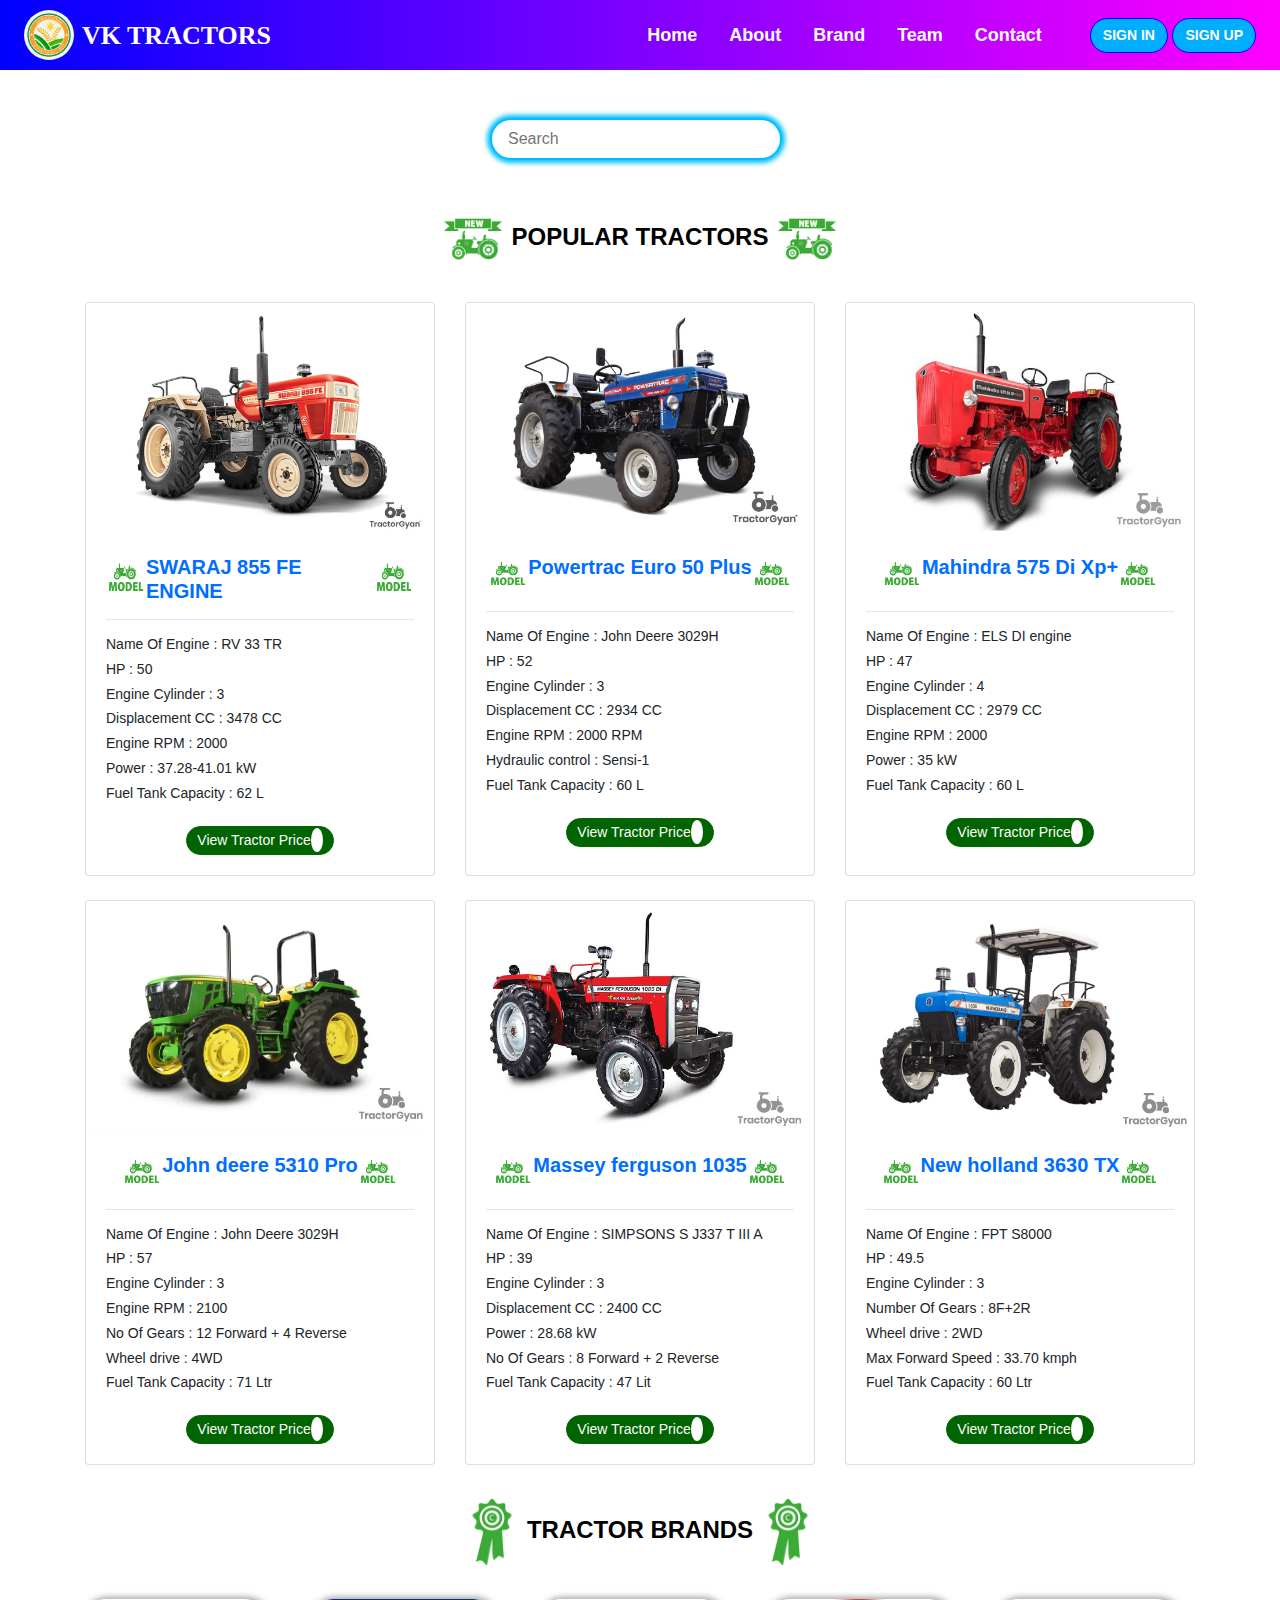
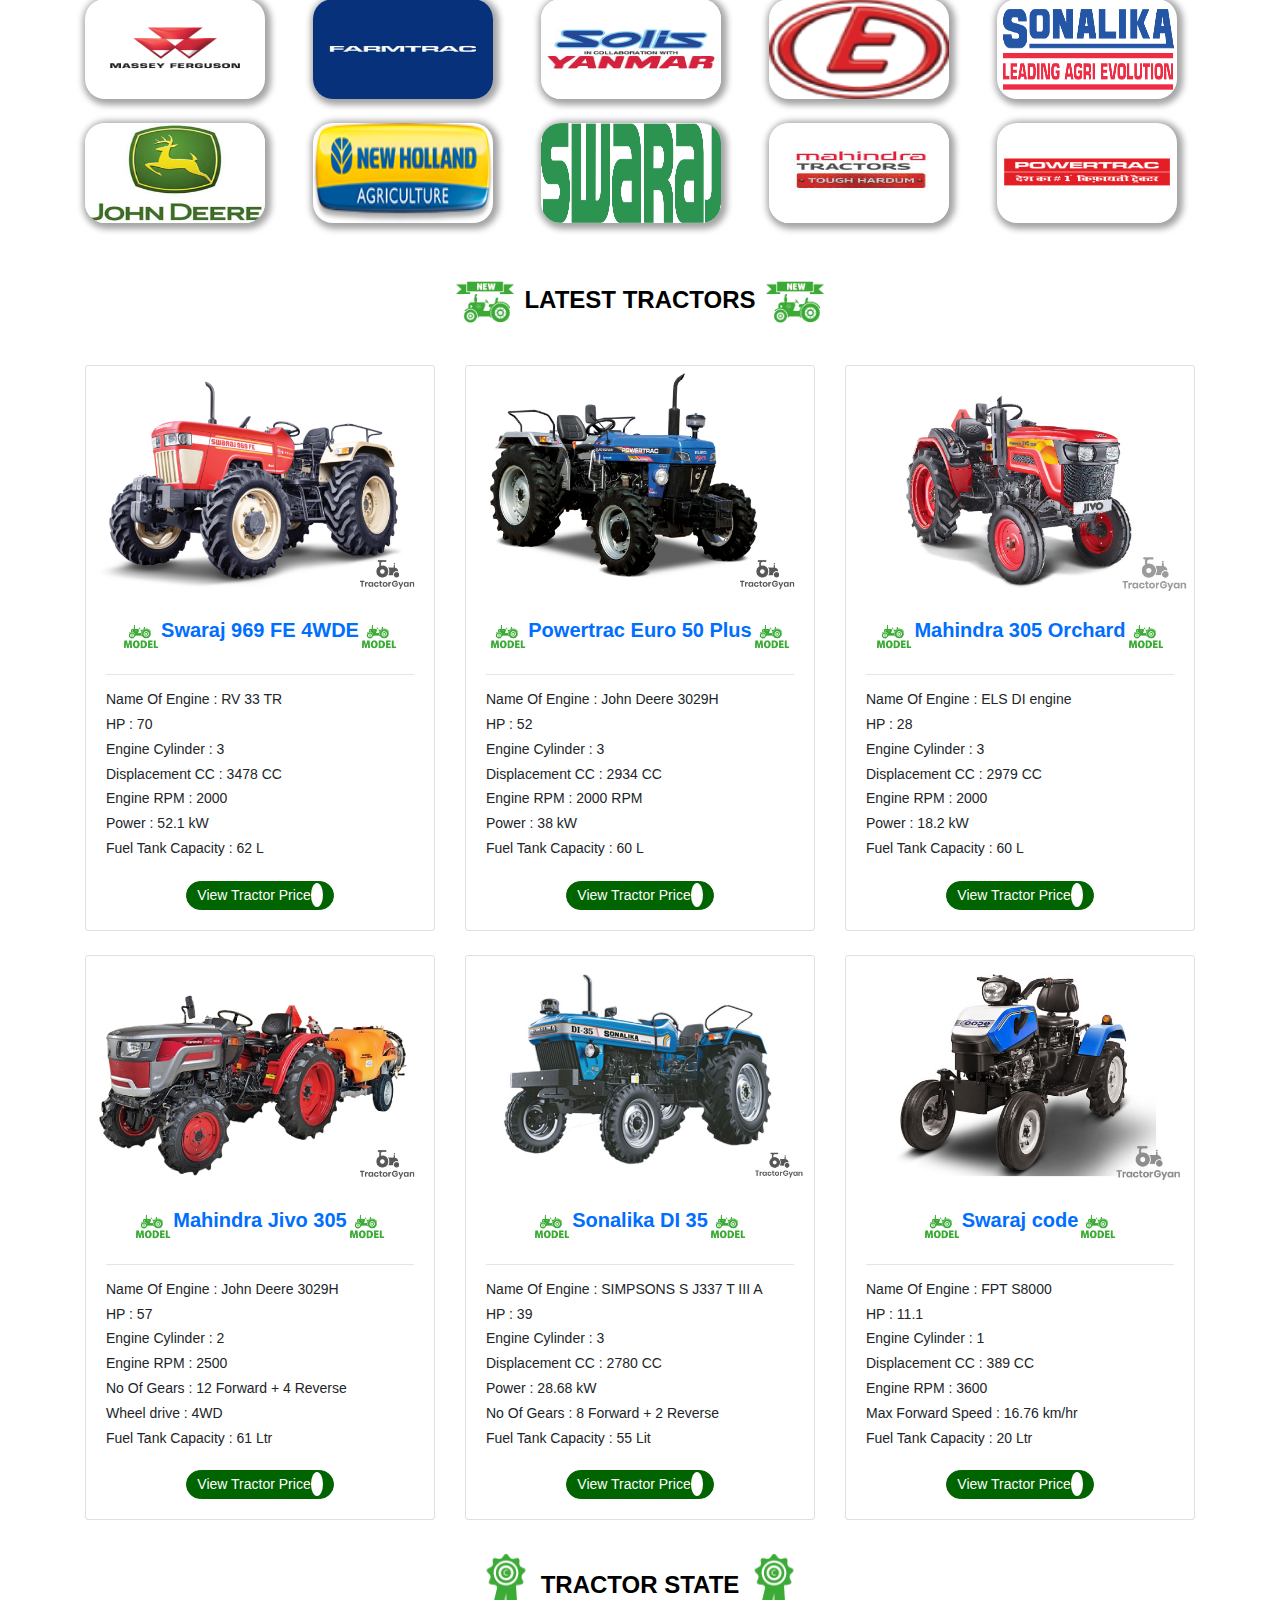
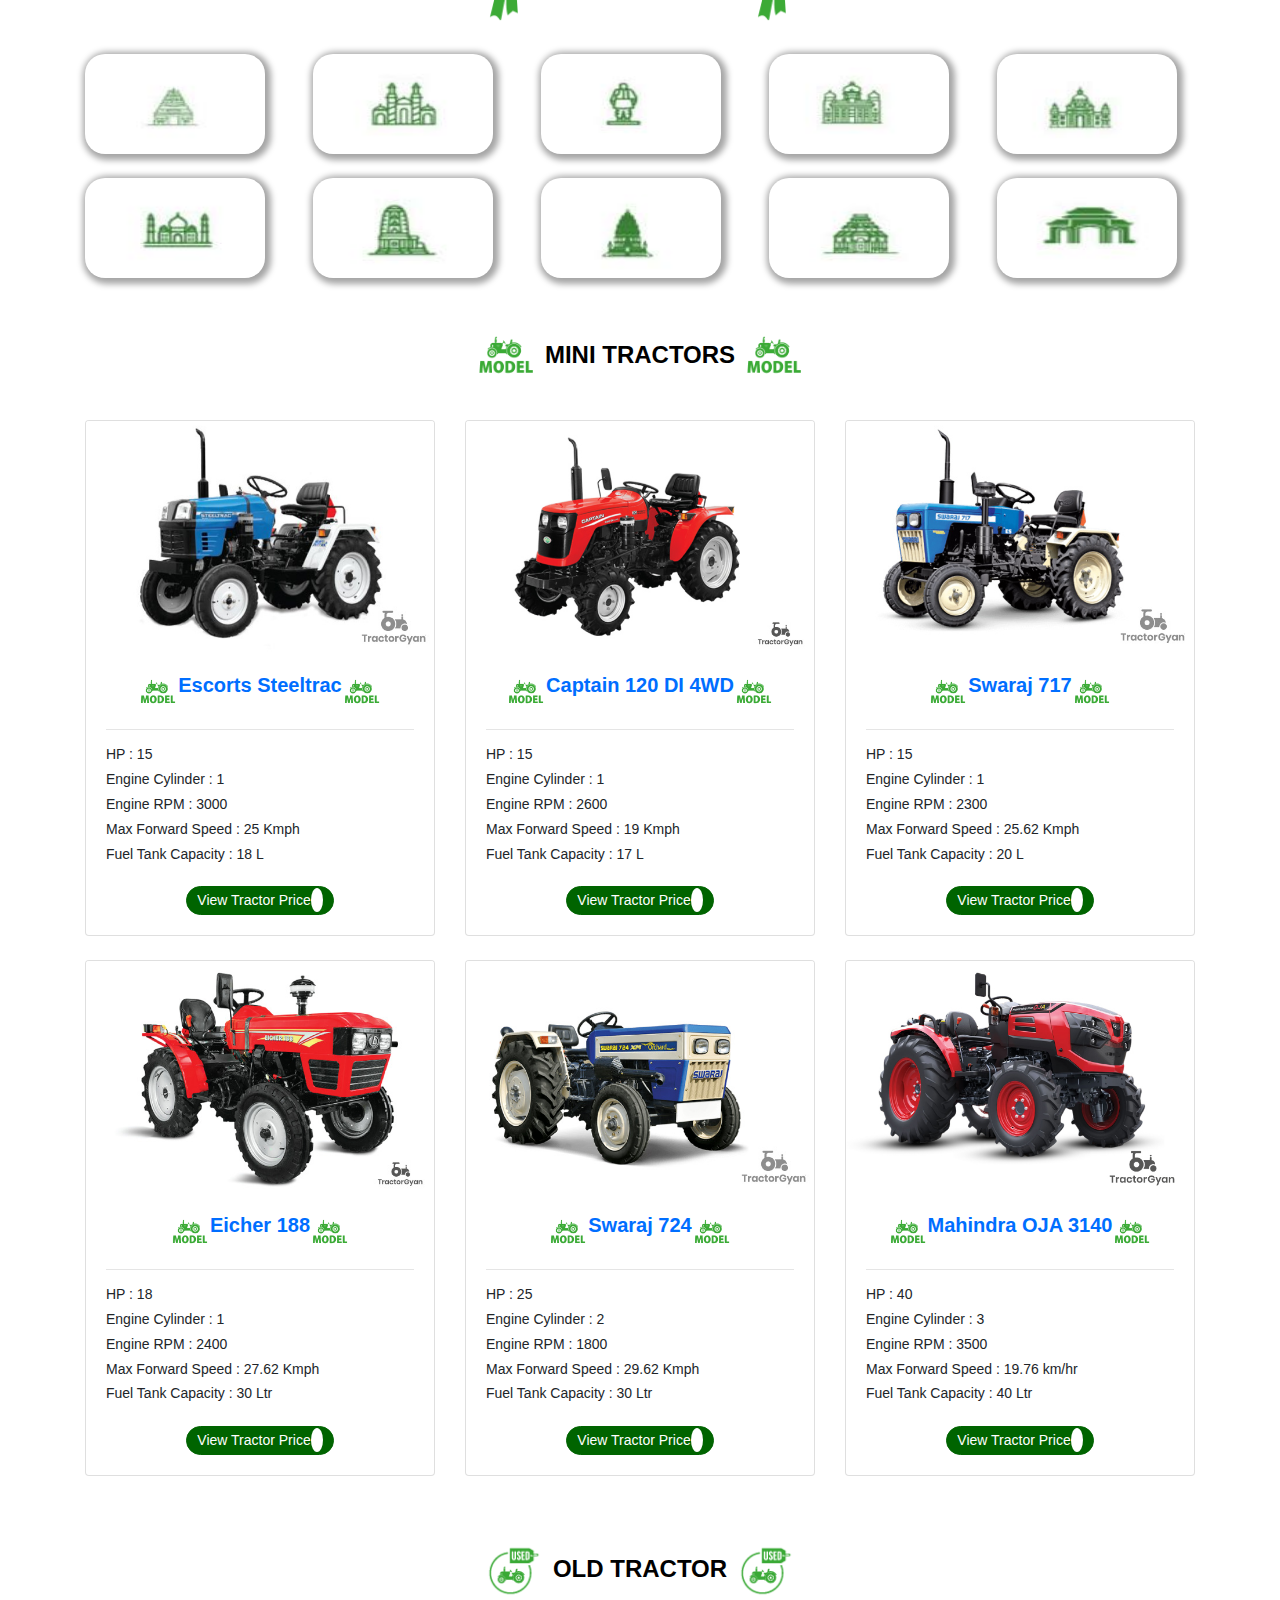
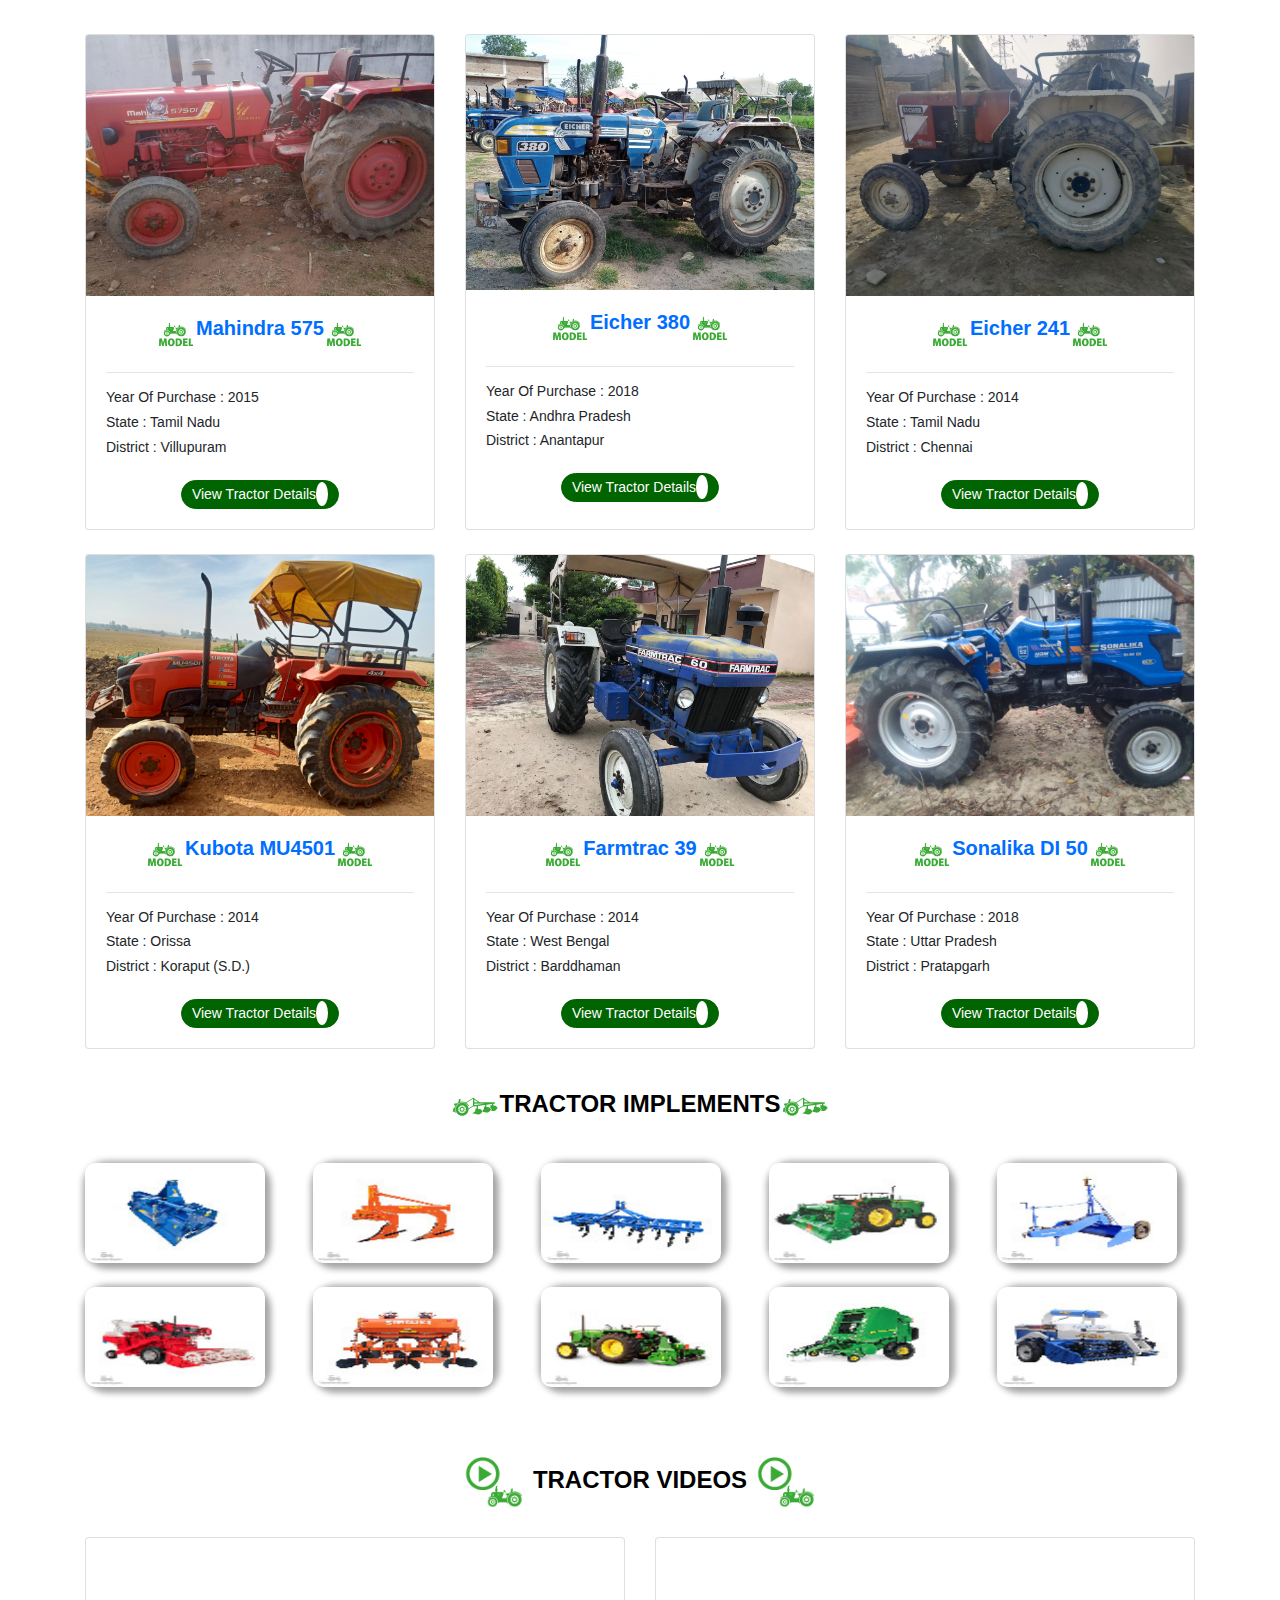
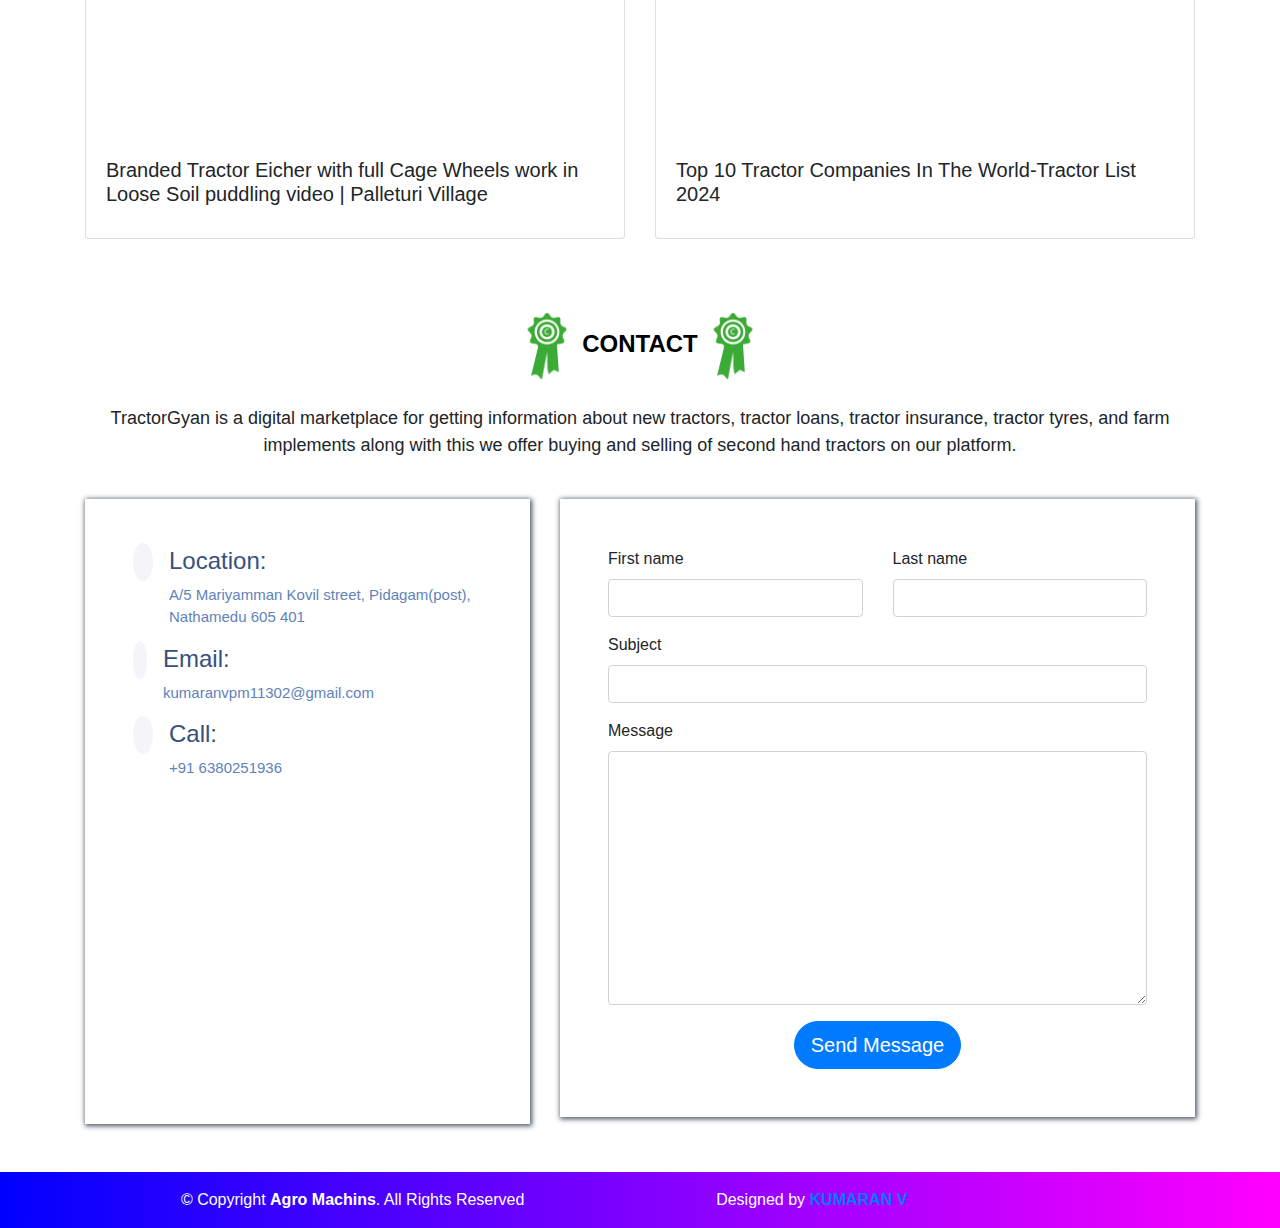
<file: index.html>
<!DOCTYPE html>
<html lang="en">
<head>
    <meta charset="UTF-8">
    <meta name="viewport" content="width=device-width, initial-scale=1.0">
    <link rel="stylesheet" href="./assets/css/bootstrap.min.css">
    <link rel="stylesheet" href="./assets/css/style.css">
    <link rel="stylesheet" href="https://cdnjs.cloudflare.com/ajax/libs/font-awesome/6.5.1/css/all.min.css" integrity="sha512-DTOQO9RWCH3ppGqcWaEA1BIZOC6xxalwEsw9c2QQeAIftl+Vegovlnee1c9QX4TctnWMn13TZye+giMm8e2LwA==" crossorigin="anonymous" referrerpolicy="no-referrer"/>
    <link rel="icon" href="./assets/images/tractors/icon/icon-1.png">
    <title>Tractors</title>
</head>
<body id="tractor-body">
  <head>
    <nav class="navbar navbar-expand-lg navbar-light bg-light pr-4">
      <div class="pl-4">
      <img src="./assets/images/tractors/nav-icon/icon-1.jpg" alt="">
      </div>
      <a class="navbar-brand pl-2" href="#">VK TRACTORS</a>
      <button class="navbar-toggler " type="button" data-toggle="collapse" data-target="#navbarSupportedContent" aria-controls="navbarSupportedContent" aria-expanded="false" aria-label="Toggle navigation">
        <div class="">
        <i class="fa-solid fa-bars"></i>
       </div>
      </button>
    
      <div class="collapse navbar-collapse" id="navbarSupportedContent">
        <ul class="navbar-nav ml-auto pl-3 pr-3">
          <li class="nav-item active pr-3">
            <a class="nav-link" href="#">Home <span class="sr-only">(current)</span></a>
          </li>
          <li class="nav-item pr-3">
            <a class="nav-link" href="#about">About</a>
          </li>
          <li class="nav-item pr-3">
            <a class="nav-link" href="#">Brand</a>
          </li>
          <li class="nav-item pr-3">
            <a class="nav-link" href="#team">Team</a>
          </li>
          <li class="nav-item pr-3">
            <a class="nav-link" href="#contact">Contact</a>
          </li>
        </ul>
        <div class="nav-btns pl-2">
          <a class="btn btn-primary" href="signin.html" role="button">SIGN IN</a>
          <a class="btn btn-primary" href="signup.html" role="button">SIGN UP</a>
      </div>
      </div>
    </nav>
  </head>
  <main>
   <!-- start search bar -->
    
   <section id="search-bar">
    <div class="search pt-5 m-auto">
      <input type="text" placeholder="Search" class="p-3">
      <i class="fa-solid fa-magnifying-glass pl-2 pt-2"></i>
    </div>
  </section>
  <!--popolar tractors-->

  <section id="popular-tractors">
    <div class="container pb-3">
      <div class="title-image text-center pt-5">
      <h1 class="title"><img src="./assets/images/tractors/icon/icon-1.png" alt="" class="pr-2">POPULAR TRACTORS<img src="./assets/images/tractors/icon/icon-1.png" alt="" class="pl-2"></h1>
      </div>
      <div class="row row-cols-1 row-cols-md-3">
        <div class="col mb-6 sm-12 lg-4 xl-4 pt-4">
          <div class="card h-100">
            <img src="./assets/images/tractors/popular-tractors/img-1.jpg" class="card-img-top" alt="...">
            <div class="card-body">
              <h5 class="card-title d-flex justify-content-center"><img src="./assets/images/tractors/icon/icon-2.png" alt="">SWARAJ 855 FE ENGINE<img src="./assets/images/tractors/icon/icon-2.png" alt=""></h5>
              <hr>
              <h6>Name Of Engine : RV 33 TR</h6>
              <h6>HP : 50</h6>
              <h6>Engine Cylinder : 3</h6>
              <h6>Displacement CC : 3478 CC</h6>
              <h6>Engine RPM : 2000</h6>
              <h6>Power : 37.28-41.01 kW</h6>
              <h6>Fuel Tank Capacity : 62 L</h6>
              <div class="d-flex justify-content-center pt-3 price-btn">
                <a href="#">View Tractor Price <i class="fa-solid fa-angle-right"></i></a>
              </div>
            </div>
          </div>
        </div>
        <div class="col mb-6 sm-12 lg-4 xl-4 pt-4">
          <div class="card h-100">
            <img src="./assets/images/tractors/popular-tractors/img-2.jpg"  class="card-img-top" alt="...">
            <div class="card-body">
              <h5 class="card-title d-flex justify-content-center"><img src="./assets/images/tractors/icon/icon-2.png" alt="">Powertrac
                Euro 50 Plus<img src="./assets/images/tractors/icon/icon-2.png" alt=""></h5>
                <hr>
                <h6>Name Of Engine :  John Deere 3029H</h6>
                <h6>HP : 52</h6>
                <h6>Engine Cylinder : 3</h6>
                <h6>Displacement CC : 2934 CC</h6>
                <h6>Engine RPM : 2000 RPM</h6>
                <h6>Hydraulic control : Sensi-1</h6>
                <h6>Fuel Tank Capacity : 60 L</h6>
                <div class="d-flex justify-content-center pt-3 price-btn">
                  <a href="#">View Tractor Price <i class="fa-solid fa-angle-right"></i></a>
                </div>
            </div>
          </div>
        </div>
        <div class="col mb-6 sm-12 lg-4 xl-4 pt-4">
          <div class="card h-100">
            <img src="./assets/images/tractors/popular-tractors/img-3.jpg"  class="card-img-top" alt="...">
            <div class="card-body">
              <h5 class="card-title d-flex justify-content-center"><img src="./assets/images/tractors/icon/icon-2.png" alt="">Mahindra 575 Di Xp+<img src="./assets/images/tractors/icon/icon-2.png" alt=""></h5>
              <hr>
              <h6>Name Of Engine : ELS DI engine</h6>
              <h6>HP : 47</h6>
              <h6>Engine Cylinder : 4</h6>
              <h6>Displacement CC : 2979 CC</h6>
              <h6>Engine RPM : 2000</h6>
              <h6>Power : 35 kW</h6>
              <h6>Fuel Tank Capacity : 60 L</h6>
              <div class="d-flex justify-content-center pt-3 price-btn">
                <a href="#">View Tractor Price <i class="fa-solid fa-angle-right"></i></a>
              </div>
            </div>
          </div>
        </div>
        <div class="col mb-6 sm-12 lg-4 xl-4 pt-4">
          <div class="card h-100">
            <img src="./assets/images/tractors/popular-tractors/img-4.jpg"  class="card-img-top" alt="...">
            <div class="card-body">
              <h5 class="card-title d-flex justify-content-center"><img src="./assets/images/tractors/icon/icon-2.png" alt="">John deere 5310 Pro<img src="./assets/images/tractors/icon/icon-2.png" alt=""></h5>
              <hr>
                <h6>Name Of Engine : John Deere 3029H</h6>
                <h6>HP : 57</h6>
                <h6>Engine Cylinder : 3</h6>
                <h6>Engine RPM : 2100</h6>
                <h6>No Of Gears : 12 Forward + 4 Reverse</h6>
                <h6>Wheel drive : 4WD</h6>
                <h6>Fuel Tank Capacity : 71 Ltr</h6>
                <div class="d-flex justify-content-center pt-3 price-btn">
                  <a href="#">View Tractor Price <i class="fa-solid fa-angle-right"></i></a>
                </div>
            </div>
          </div>
        </div>
        <div class="col mb-6 sm-12 lg-4 xl-4 pt-4">
          <div class="card h-100">
            <img src="./assets/images/tractors/popular-tractors/img-5.jpg"  class="card-img-top" alt="...">
            <div class="card-body">
              <h5 class="card-title d-flex justify-content-center"><img src="./assets/images/tractors/icon/icon-2.png" alt="">Massey ferguson 1035<img src="./assets/images/tractors/icon/icon-2.png" alt=""></h5>
              <hr>
                <h6>Name Of Engine : SIMPSONS S J337 T III A</h6>
                <h6>HP : 39</h6>
                <h6>Engine Cylinder : 3</h6>
                <h6>Displacement CC : 2400 CC</h6>
                <h6>Power : 28.68 kW</h6>
                <h6>No Of Gears : 8 Forward + 2 Reverse</h6>
                <h6>Fuel Tank Capacity : 47 Lit</h6>
                <div class="d-flex justify-content-center pt-3 price-btn">
                  <a href="#">View Tractor Price <i class="fa-solid fa-angle-right"></i></a>
                </div>
            </div>
          </div>
        </div>
        <div class="col mb-6 sm-12 lg-4 xl-4 pt-4">
          <div class="card h-100">
            <img src="./assets/images/tractors/popular-tractors/img-6.jpg"  class="card-img-top" alt="...">
            <div class="card-body">
              <h5 class="card-title d-flex justify-content-center"><img src="./assets/images/tractors/icon/icon-2.png" alt="">New holland 3630 TX<img src="./assets/images/tractors/icon/icon-2.png" alt=""></h5>
              <hr>
                <h6>Name Of Engine : FPT S8000</h6>
                <h6>HP : 49.5</h6>
                <h6>Engine Cylinder : 3</h6>
                <h6>Number Of Gears : 8F+2R</h6>
                <h6>Wheel drive : 2WD</h6>
                <h6>Max Forward Speed : 33.70 kmph</h6>
                <h6>Fuel Tank Capacity : 60 Ltr</h6>
                <div class="d-flex justify-content-center pt-3 price-btn">
                  <a href="#">View Tractor Price <i class="fa-solid fa-angle-right"></i></a>
                </div>
            </div>
          </div>
        </div>
      </div>
    </div>
  </section>


  <!-- TRACTOR BRAND -->


  <section id="tractor-brand">
    <div class="container pt-3">
      <h5 class="title text-center"><img src="./assets/images/tractors/icon/iconbrand-01.png" alt="">TRACTOR BRANDS<img src="./assets/images/tractors/icon/iconbrand-01.png" alt=""></h5>
      <div class="row">
        <div class="col sm-4 md-4 lg-3 xl-3 pt-4">
          <div class="b-img">
            <img src="./assets/images/tractors/tractor-brand/img-1.png" alt="">
          </div>
        </div>
        <div class="col sm-4 md-4 lg-3 xl-3 pt-4">
          <div class="b-img">
            <img src="./assets/images/tractors/tractor-brand/img-2.png" alt="">
          </div>
        </div>
        <div class="col sm-4 md-4 lg-3 xl-3 pt-4">
          <div class="b-img">
            <img src="./assets/images/tractors/tractor-brand/img-3.jpg" alt="">
          </div>
        </div>
        <div class="col sm-4 md-4 lg-3 xl-3 pt-4">
          <div class="b-img">
            <img src="./assets/images/tractors/tractor-brand/img-4.png" alt="">
          </div>
        </div>
        <div class="col sm-4 md-4 lg-3 xl-3 pt-4">
          <div class="b-img">
            <img src="./assets/images/tractors/tractor-brand/img-5.png" alt="">
          </div>
        </div>
        <div class="col sm-4 md-4 lg-3 xl-3 pt-4">
          <div class="b-img">
            <img src="./assets/images/tractors/tractor-brand/img-6.jpg" alt="">
          </div>
        </div>
        <div class="col sm-4 md-4 lg-3 xl-3 pt-4">
          <div class="b-img">
            <img src="./assets/images/tractors/tractor-brand/img-7.png" alt="">
          </div>
        </div>
        <div class="col sm-4 md-4 lg-3 xl-3 pt-4">
          <div class="b-img">
            <img src="./assets/images/tractors/tractor-brand/img-8.png" alt="">
          </div>
        </div>
        <div class="col sm-4 md-4 lg-3 xl-3 pt-4">
          <div class="b-img">
            <img src="./assets/images/tractors/tractor-brand/img-9.jpg" alt="">
          </div>
        </div>
        <div class="col sm-4 md-4 lg-3 xl-3 pt-4">
          <div class="b-img">
            <img src="./assets/images/tractors/tractor-brand/img-10.png" alt="">
          </div>
        </div>
      </div>
    </div>
  </section>



  <!-- LATEST TRACTORS -->

 
  <section id="latest-tractors">
    <div class="container pb-3">
      <div class="title-image text-center pt-5">
      <h1 class="title"><img src="./assets/images/tractors/icon/icon-1.png" alt="" class="pr-2">LATEST TRACTORS<img src="./assets/images/tractors/icon/icon-1.png" alt="" class="pl-2"></h1>
      </div>
      <div class="row row-cols-1 row-cols-md-3">
        <div class="col mb-6 sm-12 lg-4 xl-4 pt-4">
          <div class="card h-100">
            <img src="./assets/images/tractors/latest-tractors/img-1.jpg" class="card-img-top" alt="...">
            <div class="card-body">
              <h5 class="card-title d-flex justify-content-center"><img src="./assets/images/tractors/icon/icon-2.png" alt="">Swaraj 969 FE 4WDE<img src="./assets/images/tractors/icon/icon-2.png" alt=""></h5>
              <hr>
              <h6>Name Of Engine : RV 33 TR</h6>
              <h6>HP : 70</h6>
              <h6>Engine Cylinder : 3</h6>
              <h6>Displacement CC : 3478 CC</h6>
              <h6>Engine RPM : 2000</h6>
              <h6>Power : 52.1 kW</h6>
              <h6>Fuel Tank Capacity : 62 L</h6>
              <div class="d-flex justify-content-center pt-3 price-btn">
                <a href="#">View Tractor Price <i class="fa-solid fa-angle-right"></i></a>
              </div>
            </div>
          </div>
        </div>
        <div class="col mb-6 sm-12 lg-4 xl-4 pt-4">
          <div class="card h-100">
            <img src="./assets/images/tractors/latest-tractors/img-2.jpg"  class="card-img-top" alt="...">
            <div class="card-body">
              <h5 class="card-title d-flex justify-content-center"><img src="./assets/images/tractors/icon/icon-2.png" alt="">Powertrac Euro 50 Plus<img src="./assets/images/tractors/icon/icon-2.png" alt=""></h5>
                <hr>
                <h6>Name Of Engine :  John Deere 3029H</h6>
                <h6>HP : 52</h6>
                <h6>Engine Cylinder : 3</h6>
                <h6>Displacement CC : 2934 CC</h6>
                <h6>Engine RPM : 2000 RPM</h6>
                <h6>Power : 38 kW</h6>
                <h6>Fuel Tank Capacity : 60 L</h6>
                <div class="d-flex justify-content-center pt-3 price-btn">
                  <a href="#">View Tractor Price <i class="fa-solid fa-angle-right"></i></a>
                </div>
            </div>
          </div>
        </div>
        <div class="col mb-6 sm-12 lg-4 xl-4 pt-4">
          <div class="card h-100">
            <img src="./assets/images/tractors/latest-tractors/img-3.jpg"  class="card-img-top" alt="...">
            <div class="card-body">
              <h5 class="card-title d-flex justify-content-center"><img src="./assets/images/tractors/icon/icon-2.png" alt="">Mahindra 305 Orchard<img src="./assets/images/tractors/icon/icon-2.png" alt=""></h5>
              <hr>
              <h6>Name Of Engine : ELS DI engine</h6>
              <h6>HP : 28</h6>
              <h6>Engine Cylinder : 3</h6>
              <h6>Displacement CC : 2979 CC</h6>
              <h6>Engine RPM : 2000</h6>
              <h6>Power : 18.2 kW</h6>
              <h6>Fuel Tank Capacity : 60 L</h6>
              <div class="d-flex justify-content-center pt-3 price-btn">
                <a href="#">View Tractor Price <i class="fa-solid fa-angle-right"></i></a>
              </div>
            </div>
          </div>
        </div>
        <div class="col mb-6 sm-12 lg-4 xl-4 pt-4">
          <div class="card h-100">
            <img src="./assets/images/tractors/latest-tractors/img-4.jpg"  class="card-img-top" alt="...">
            <div class="card-body">
              <h5 class="card-title d-flex justify-content-center"><img src="./assets/images/tractors/icon/icon-2.png" alt="">Mahindra Jivo 305<img src="./assets/images/tractors/icon/icon-2.png" alt=""></h5>
              <hr>
                <h6>Name Of Engine : John Deere 3029H</h6>
                <h6>HP : 57</h6>
                <h6>Engine Cylinder : 2</h6>
                <h6>Engine RPM : 2500</h6>
                <h6>No Of Gears : 12 Forward + 4 Reverse</h6>
                <h6>Wheel drive : 4WD</h6>
                <h6>Fuel Tank Capacity : 61 Ltr</h6>
                <div class="d-flex justify-content-center pt-3 price-btn">
                  <a href="#">View Tractor Price <i class="fa-solid fa-angle-right"></i></a>
                </div>
            </div>
          </div>
        </div>
        <div class="col mb-6 sm-12 lg-4 xl-4 pt-4">
          <div class="card h-100">
            <img src="./assets/images/tractors/latest-tractors/img-5.jpg"  class="card-img-top" alt="...">
            <div class="card-body">
              <h5 class="card-title d-flex justify-content-center"><img src="./assets/images/tractors/icon/icon-2.png" alt="">Sonalika DI 35<img src="./assets/images/tractors/icon/icon-2.png" alt=""></h5>
              <hr>
                <h6>Name Of Engine : SIMPSONS S J337 T III A</h6>
                <h6>HP : 39</h6>
                <h6>Engine Cylinder : 3</h6>
                <h6>Displacement CC : 2780 CC</h6>
                <h6>Power : 28.68 kW</h6>
                <h6>No Of Gears : 8 Forward + 2 Reverse</h6>
                <h6>Fuel Tank Capacity : 55 Lit</h6>
                <div class="d-flex justify-content-center pt-3 price-btn">
                  <a href="#">View Tractor Price <i class="fa-solid fa-angle-right"></i></a>
                </div>
            </div>
          </div>
        </div>
        <div class="col mb-6 sm-12 lg-4 xl-4 pt-4">
          <div class="card h-100">
            <img src="./assets/images/tractors/latest-tractors/img-6.jpg"  class="card-img-top" alt="...">
            <div class="card-body">
              <h5 class="card-title d-flex justify-content-center"><img src="./assets/images/tractors/icon/icon-2.png" alt="">Swaraj code<img src="./assets/images/tractors/icon/icon-2.png" alt=""></h5>
              <hr>
                <h6>Name Of Engine : FPT S8000</h6>
                <h6>HP : 11.1</h6>
                <h6>Engine Cylinder : 1</h6>
                <h6>Displacement CC : 389 CC</h6>
                <h6>Engine RPM : 3600</h6>
                <h6>Max Forward Speed : 16.76 km/hr</h6>
                <h6>Fuel Tank Capacity : 20 Ltr</h6>
                <div class="d-flex justify-content-center pt-3 price-btn">
                  <a href="#">View Tractor Price <i class="fa-solid fa-angle-right"></i></a>
                </div>
            </div>
          </div>
        </div>
      </div>
    </div>
  </section>
  


 <!-- SEARCH TRACTOR DEALERS BY STATE -->

  
 <section id="tractor-state">
  <div class="container pt-3">
    <h5 class="title text-center"><img src="./assets/images/tractors/icon/iconbrand-01.png" alt="">TRACTOR STATE<img src="./assets/images/tractors/icon/iconbrand-01.png" alt=""></h5>
    <div class="row">
      <div class="col sm-5 md-5 lg-3 xl-3 pt-4">
        <div class="b-img">
          <img src="./assets/images/tractors/tractors-state/img-1.png" alt="">
        </div>
      </div>
      <div class="col sm-5 md-5 lg-3 xl-3 pt-4">
        <div class="b-img">
          <img src="./assets/images/tractors/tractors-state/img-2.png" alt="">
        </div>
      </div>
      <div class="col sm-5 md-5 lg-3 xl-3 pt-4">
        <div class="b-img">
          <img src="./assets/images/tractors/tractors-state/img-3.png" alt="">
        </div>
      </div>
      <div class="col sm-5 md-5 lg-3 xl-3 pt-4">
        <div class="b-img">
          <img src="./assets/images/tractors/tractors-state/img-4.png" alt="">
        </div>
      </div>
      <div class="col sm-5 md-5 lg-3 xl-3 pt-4">
        <div class="b-img">
          <img src="./assets/images/tractors/tractors-state/img-5.png" alt="">
        </div>
      </div>
      <div class="col sm-5 md-5 lg-3 xl-3 pt-4">
        <div class="b-img">
          <img src="./assets/images/tractors/tractors-state/img-6.png" alt="">
        </div>
      </div>
      <div class="col sm-5 md-5 lg-3 xl-3 pt-4">
        <div class="b-img">
          <img src="./assets/images/tractors/tractors-state/img-7.png" alt="">
        </div>
      </div>
      <div class="col sm-5 md-5 lg-3 xl-3 pt-4">
        <div class="b-img">
          <img src="./assets/images/tractors/tractors-state/img-8.png" alt="">
        </div>
      </div>
      <div class="col sm-5 md-5 lg-3 xl-3 pt-4">
        <div class="b-img">
          <img src="./assets/images/tractors/tractors-state/img-9.png" alt="">
        </div>
      </div>
      <div class="col sm-5 md-5 lg-3 xl-3 pt-4">
        <div class="b-img">
          <img src="./assets/images/tractors/tractors-state/img-10.png" alt="">
        </div>
      </div>
    </div>
  </div>
</section>



  <!-- MINI TRACTORS  -->

  <section id="mini-tractors">
    <div class="container pb-3">
      <div class="title-image text-center pt-5">
      <h1 class="title"><img src="./assets/images/tractors/icon/icon-2.png" alt="" class="pr-2">MINI TRACTORS<img src="./assets/images/tractors/icon/icon-2.png" alt="" class="pl-2"></h1>
      </div>
      <div class="row row-cols-1 row-cols-md-3">
        <div class="col mb-6 sm-12 lg-4 xl-4 pt-4">
          <div class="card h-100">
            <img src="./assets/images/tractors/mini-tractors/img-1.jpg" class="card-img-top" alt="...">
            <div class="card-body">
              <h5 class="card-title d-flex justify-content-center"><img src="./assets/images/tractors/icon/icon-2.png" alt="">Escorts Steeltrac<img src="./assets/images/tractors/icon/icon-2.png" alt=""></h5>
              <hr>
              <h6>HP : 15</h6>
              <h6>Engine Cylinder : 1</h6>
              <h6>Engine RPM : 3000</h6>
              <h6>Max Forward Speed : 25 Kmph</h6>
              <h6>Fuel Tank Capacity : 18 L</h6>
              <div class="d-flex justify-content-center pt-3 price-btn">
                <a href="#">View Tractor Price <i class="fa-solid fa-angle-right"></i></a>
              </div>
            </div>
          </div>
        </div>
        <div class="col mb-6 sm-12 lg-4 xl-4 pt-4">
          <div class="card h-100">
            <img src="./assets/images/tractors/mini-tractors/img-2.jpg"  class="card-img-top" alt="...">
            <div class="card-body">
              <h5 class="card-title d-flex justify-content-center"><img src="./assets/images/tractors/icon/icon-2.png" alt="">Captain 120 DI 4WD<img src="./assets/images/tractors/icon/icon-2.png" alt=""></h5>
              <hr>
              <h6>HP : 15</h6>
              <h6>Engine Cylinder : 1</h6>
              <h6>Engine RPM : 2600</h6>
              <h6>Max Forward Speed : 19 Kmph</h6>
              <h6>Fuel Tank Capacity : 17 L</h6>
              <div class="d-flex justify-content-center pt-3 price-btn">
                <a href="#">View Tractor Price <i class="fa-solid fa-angle-right"></i></a>
              </div>
            </div>
          </div>
        </div>
        <div class="col mb-6 sm-12 lg-4 xl-4 pt-4">
          <div class="card h-100">
            <img src="./assets/images/tractors/mini-tractors/img-3.jpg"  class="card-img-top" alt="...">
            <div class="card-body">
              <h5 class="card-title d-flex justify-content-center"><img src="./assets/images/tractors/icon/icon-2.png" alt="">Swaraj 717<img src="./assets/images/tractors/icon/icon-2.png" alt=""></h5>
                <hr>
                <h6>HP : 15</h6>
                <h6>Engine Cylinder : 1</h6>
                <h6>Engine RPM : 2300</h6>
                <h6>Max Forward Speed : 25.62 Kmph</h6>
                <h6>Fuel Tank Capacity : 20 L</h6>
                <div class="d-flex justify-content-center pt-3 price-btn">
                  <a href="#">View Tractor Price <i class="fa-solid fa-angle-right"></i></a>
                </div>
            </div>
          </div>
        </div>
        <div class="col mb-6 sm-12 lg-4 xl-4 pt-4">
          <div class="card h-100">
            <img src="./assets/images/tractors/mini-tractors/img-4.jpg"  class="card-img-top" alt="...">
            <div class="card-body">
              <h5 class="card-title d-flex justify-content-center"><img src="./assets/images/tractors/icon/icon-2.png" alt="">Eicher 188<img src="./assets/images/tractors/icon/icon-2.png" alt=""></h5>
              <hr>
                <h6>HP : 18</h6>
                <h6>Engine Cylinder : 1</h6>
                <h6>Engine RPM : 2400</h6>
                <h6>Max Forward Speed : 27.62 Kmph</h6>
                <h6>Fuel Tank Capacity : 30 Ltr</h6>
                <div class="d-flex justify-content-center pt-3 price-btn">
                  <a href="#">View Tractor Price <i class="fa-solid fa-angle-right"></i></a>
                </div>
            </div>
          </div>
        </div>
        <div class="col mb-6 sm-12 lg-4 xl-4 pt-4">
          <div class="card h-100">
            <img src="./assets/images/tractors/mini-tractors/img-5.jpg"  class="card-img-top" alt="...">
            <div class="card-body">
              <h5 class="card-title d-flex justify-content-center"><img src="./assets/images/tractors/icon/icon-2.png" alt="">Swaraj 724<img src="./assets/images/tractors/icon/icon-2.png" alt=""></h5>
              <hr>
                <h6>HP : 25</h6>
                <h6>Engine Cylinder : 2</h6>
                <h6>Engine RPM : 1800</h6>
                <h6>Max Forward Speed : 29.62 Kmph</h6>
                <h6>Fuel Tank Capacity : 30 Ltr</h6>
                <div class="d-flex justify-content-center pt-3 price-btn">
                  <a href="#">View Tractor Price <i class="fa-solid fa-angle-right"></i></a>
                </div>
            </div>
          </div>
        </div>
        <div class="col mb-6 sm-12 lg-4 xl-4 pt-4">
          <div class="card h-100">
            <img src="./assets/images/tractors/mini-tractors/img-6.jpg"  class="card-img-top" alt="...">
            <div class="card-body">
              <h5 class="card-title d-flex justify-content-center"><img src="./assets/images/tractors/icon/icon-2.png" alt="">Mahindra OJA 3140<img src="./assets/images/tractors/icon/icon-2.png" alt=""></h5>
              <hr>
                <h6>HP : 40</h6>
                <h6>Engine Cylinder : 3</h6>
                <h6>Engine RPM : 3500</h6>
                <h6>Max Forward Speed : 19.76 km/hr</h6>
                <h6>Fuel Tank Capacity : 40 Ltr</h6>
                <div class="d-flex justify-content-center pt-3 price-btn">
                  <a href="#">View Tractor Price <i class="fa-solid fa-angle-right"></i></a>
                </div>
            </div>
          </div>
        </div>
      </div>
    </div>
  </section>

  <!-- OLD TRACTOR -->

  <section id="old-tractors">
    <div class="container pb-3">
      <div class="title-image text-center pt-5">
      <h1 class="title"><img src="./assets/images/tractors/icon/icon-3.png" alt="" class="pr-2">OLD TRACTOR<img src="./assets/images/tractors/icon/icon-3.png" alt="" class="pl-2"></h1>
      </div>
      <div class="row row-cols-1 row-cols-md-3">
        <div class="col mb-6 sm-12 lg-4 xl-4 pt-4">
          <div class="card h-100">
            <img src="./assets/images/tractors/old-tractors/img-1.webp" class="card-img-top" alt="...">
            <div class="card-body">
              <h5 class="card-title d-flex justify-content-center"><img src="./assets/images/tractors/icon/icon-2.png" alt="">Mahindra 575<img src="./assets/images/tractors/icon/icon-2.png" alt=""></h5>
              <hr>
              <h6>Year Of Purchase : 2015</h6>
              <h6>State : Tamil Nadu</h6>
              <h6> District : Villupuram</h6>
              <div class="d-flex justify-content-center pt-3 price-btn">
                <a href="#">View Tractor Details <i class="fa-solid fa-angle-right"></i></a>
              </div>
            </div>
          </div>
        </div>
        <div class="col mb-6 sm-12 lg-4 xl-4 pt-4">
          <div class="card h-100">
            <img src="./assets/images/tractors/old-tractors/img-2.jpeg"  class="card-img-top" alt="...">
            <div class="card-body">
              <h5 class="card-title d-flex justify-content-center"><img src="./assets/images/tractors/icon/icon-2.png" alt="">Eicher 380<img src="./assets/images/tractors/icon/icon-2.png" alt=""></h5>
              <hr>
              <h6>Year Of Purchase : 2018</h6>
              <h6>State : Andhra Pradesh</h6>
              <h6> District : Anantapur</h6>
              <div class="d-flex justify-content-center pt-3 price-btn">
                <a href="#">View Tractor Details <i class="fa-solid fa-angle-right"></i></a>
              </div>
            </div>
          </div>
        </div>
        <div class="col mb-6 sm-12 lg-4 xl-4 pt-4">
          <div class="card h-100">
            <img src="./assets/images/tractors/old-tractors/img-3.webp"  class="card-img-top" alt="...">
            <div class="card-body">
              <h5 class="card-title d-flex justify-content-center"><img src="./assets/images/tractors/icon/icon-2.png" alt="">Eicher 241<img src="./assets/images/tractors/icon/icon-2.png" alt=""></h5>
                <hr>
                <h6>Year Of Purchase : 2014</h6>
                <h6>State : Tamil Nadu</h6>
                <h6> District : Chennai</h6>
                <div class="d-flex justify-content-center pt-3 price-btn">
                  <a href="#">View Tractor Details <i class="fa-solid fa-angle-right"></i></a>
                </div>
            </div>
          </div>
        </div>
        <div class="col mb-6 sm-12 lg-4 xl-4 pt-4">
          <div class="card h-100">
            <img src="./assets/images/tractors/old-tractors/img-4.webp"  class="card-img-top" alt="...">
            <div class="card-body">
              <h5 class="card-title d-flex justify-content-center"><img src="./assets/images/tractors/icon/icon-2.png" alt="">Kubota MU4501<img src="./assets/images/tractors/icon/icon-2.png" alt=""></h5>
              <hr>
              <h6>Year Of Purchase : 2014</h6>
              <h6>State : Orissa</h6>
              <h6> District : Koraput (S.D.)</h6>
                <div class="d-flex justify-content-center pt-3 price-btn">
                  <a href="#">View Tractor Details <i class="fa-solid fa-angle-right"></i></a>
                </div>
            </div>
          </div>
        </div>
        <div class="col mb-6 sm-12 lg-4 xl-4 pt-4">
          <div class="card h-100">
            <img src="./assets/images/tractors/old-tractors/img-5.webp"  class="card-img-top" alt="...">
            <div class="card-body">
              <h5 class="card-title d-flex justify-content-center"><img src="./assets/images/tractors/icon/icon-2.png" alt="">Farmtrac 39<img src="./assets/images/tractors/icon/icon-2.png" alt=""></h5>
              <hr>
              <h6>Year Of Purchase : 2014</h6>
              <h6>State : West Bengal</h6>
              <h6> District : Barddhaman</h6>
                <div class="d-flex justify-content-center pt-3 price-btn">
                  <a href="#">View Tractor Details <i class="fa-solid fa-angle-right"></i></a>
                </div>
            </div>
          </div>
        </div>
        <div class="col mb-6 sm-12 lg-4 xl-4 pt-4">
          <div class="card h-100">
            <img src="./assets/images/tractors/old-tractors/img-6.webp"  class="card-img-top" alt="...">
            <div class="card-body">
              <h5 class="card-title d-flex justify-content-center"><img src="./assets/images/tractors/icon/icon-2.png" alt="">Sonalika DI 50<img src="./assets/images/tractors/icon/icon-2.png" alt=""></h5>
              <hr>
              <h6>Year Of Purchase : 2018</h6>
              <h6>State : Uttar Pradesh</h6>
              <h6> District : Pratapgarh</h6>
                <div class="d-flex justify-content-center pt-3 price-btn">
                  <a href="#">View Tractor Details <i class="fa-solid fa-angle-right"></i></a>
                </div>
            </div>
          </div>
        </div>
      </div>
    </div>
  </section>


<!-- TRACTOR IMPLEMENTS -->

  
<section id="tractor-implements">
  <div class="container pt-3 pb-3">
    <h5 class="title text-center"><img src="./assets/images/tractors/icon/icon-tractor-implement.png" alt="">TRACTOR IMPLEMENTS<img src="./assets/images/tractors/icon/icon-tractor-implement.png" alt=""></h5>
    <div class="row">
      <div class="col sm-5 md-5 lg-3 xl-3 pt-4">
        <div class="b-img">
          <img src="./assets/images/tractors/tractor-impl/img-1.jpg" alt="">
        </div>
      </div>
      <div class="col sm-5 md-5 lg-3 xl-3 pt-4">
        <div class="b-img">
          <img src="./assets/images/tractors/tractor-impl/img-2.jpg" alt="">
        </div>
      </div>
      <div class="col sm-5 md-5 lg-3 xl-3 pt-4">
        <div class="b-img">
          <img src="./assets/images/tractors/tractor-impl/img-3.jpg" alt="">
        </div>
      </div>
      <div class="col sm-5 md-5 lg-3 xl-3 pt-4">
        <div class="b-img">
          <img src="./assets/images/tractors/tractor-impl/img-4.jpg" alt="">
        </div>
      </div>
      <div class="col sm-5 md-5 lg-3 xl-3 pt-4">
        <div class="b-img">
          <img src="./assets/images/tractors/tractor-impl/img-5.jpg" alt="">
        </div>
      </div>
      <div class="col sm-5 md-5 lg-3 xl-3 pt-4">
        <div class="b-img">
          <img src="./assets/images/tractors/tractor-impl/img-6.jpg" alt="">
        </div>
      </div>
      <div class="col sm-5 md-5 lg-3 xl-3 pt-4">
        <div class="b-img">
          <img src="./assets/images/tractors/tractor-impl/img-7.jpg" alt="">
        </div>
      </div>
      <div class="col sm-5 md-5 lg-3 xl-3 pt-4">
        <div class="b-img">
          <img src="./assets/images/tractors/tractor-impl/img-8.jpg" alt="">
        </div>
      </div>
      <div class="col sm-5 md-5 lg-3 xl-3 pt-4">
        <div class="b-img">
          <img src="./assets/images/tractors/tractor-impl/img-9.jpg" alt="">
        </div>
      </div>
      <div class="col sm-5 md-5lg-3 xl-3 pt-4">
        <div class="b-img">
          <img src="./assets/images/tractors/tractor-impl/img-10.jpg" alt="">
        </div>
      </div>
    </div>
  </div>
</section>

  <!-- TRACTOR VIDEOS -->
 
  <section id="tractor-videos">
    <div class="container">
      <div class="title-image text-center pt-5">
        <h1 class="title"><img src="./assets/images/tractors/icon/iconvideo-01.png" alt="" class="pr-2">TRACTOR VIDEOS<img src="./assets/images/tractors/icon/iconvideo-01.png" alt="" class="pl-2"></h1>
        </div>
      <div class="row row-cols-1 row-cols-md-2 pt-3">
        <div class="col mb-4">
          <div class="card">
            <iframe  height="315" src="https://www.youtube.com/embed/zCExmznZFXg?si=U2ulinYYrp2yJtbn" title="YouTube video player" frameborder="0" allow="accelerometer; autoplay; clipboard-write; encrypted-media; gyroscope; picture-in-picture; web-share" allowfullscreen></iframe>
            <div class="card-body">
              <h5 class="card-title">Branded Tractor Eicher with full Cage Wheels work in Loose Soil puddling video | Palleturi Village</h5>
            </div>
          </div>
        </div>
        <div class="col mb-4">
          <div class="card">
            <iframe  height="315" src="https://www.youtube.com/embed/SNDB7HyiuTA?si=ZFOFjlYQKhrRtcuk" title="YouTube video player" frameborder="0" allow="accelerometer; autoplay; clipboard-write; encrypted-media; gyroscope; picture-in-picture; web-share" allowfullscreen></iframe>
            <div class="card-body">
              <h5 class="card-title">Top 10 Tractor Companies In The World-Tractor List 2024</h5>
            </div>
          </div>
        </div>
      </div>
    </div>
  </section>

  <!-- start CONTACT -->

<section id="contact">
  <div class="container pt-5 pb-5 contact">
    <h5 class="title text-center"><img src="./assets/images/tractors/icon/iconbrand-01.png" alt="">CONTACT<img src="./assets/images/tractors/icon/iconbrand-01.png" alt=""></h5>
    <p class="contact-info text-center pt-3" data-aos="fade-up">TractorGyan is a digital marketplace for getting information about new tractors, tractor loans, tractor insurance, tractor tyres, and farm implements along with this we offer buying and selling of second hand tractors on our platform.</p>
    <div class="row">
      <div class="col-lg-5 col-sm-12 col-md-12 col-xl-5 mt-4">
        <div class="contact-column-1 pt-5 pl-5 pr-5 pb-4">

          <div class="icon-addres">
            <div class="icon pr-3">
              <i class="fa-solid fa-location-dot "></i>
            </div>
            <div class="addres">
              <h4>Location:</h4>
              <p>A/5 Mariyamman Kovil street, Pidagam(post), Nathamedu 605 401</p>
            </div>
          </div>

          <div class="icon-addres">
            <div class="icon pr-3">
              <i class="fa-solid fa-envelope "></i>
            </div>
            <div class="addres">
              <h4>Email:</h4>
              <p>kumaranvpm11302@gmail.com</p>
            </div>
          </div>

          <div class="icon-addres">
            <div class="icon pr-3">
              <i class="fa-solid fa-mobile-button"></i>
            </div>
            <div class="addres">
              <h4>Call:</h4>
            <p>+91 6380251936</p>
            </div>
          </div>

          <div class="map pt-2 pl-4">
            <iframe src="https://www.google.com/maps/embed?pb=!1m14!1m8!1m3!1d12097.433213460943!2d-74.0062269!3d40.7101282!3m2!1i1024!2i768!4f13.1!3m3!1m2!1s0x0%3A0xb89d1fe6bc499443!2sDowntown+Conference+Center!5e0!3m2!1smk!2sbg!4v1539943755621" frameborder="0" style="border:0; width: 100%; height: 290px;" allowfullscreen=""></iframe>
          </div>
        </div>
      </div>
      <div class="col-lg-7 col-sm-12 col-md-12 col-xl-7 mt-4">
        <div class="column-2 p-5 ">
        <form>
            <div class="row">
              <div class="col">
                <label for="inputAddress">First name</label>
                <input type="text" class="form-control">
              </div>
              <div class="col">
                <label for="inputAddress">Last name</label>
                <input type="text" class="form-control">
              </div>
            </div>
            <div class="form-group pt-3">
              <label for="inputSubject">Subject</label>
              <input type="text" class="form-control">
            </div>
            <div class="form-group">
              <label for="name">Message</label>
              <textarea class="form-control" name="message" rows="10" required=""></textarea>
            </div>
            <div class="d-flex justify-content-center">
            <button type="button" class="btn btn-primary btn-lg ">Send Message</button>
          </div>
        </form>
      </div>
      </div>
    </div>
</section>
  </main>
  <footer>
    <section id="footer-bottam">
      <div class="container footer-bottom clearfix pt-3 pb-3 ">
        <div class="copyright">
          © Copyright <strong><span>Agro Machins</span></strong>. All Rights Reserved
        </div>
        <div class="credits">
          Designed by <a href="#">KUMARAN V</a>
        </div>
      </div>
    </section>
  </footer>
</body>
    <!-- Optional JavaScript; choose one of the two! -->
    <!-- Option 1: jQuery and Bootstrap Bundle (includes Popper) -->
    <script src="./assets/js/jquery.min.js"></script>
    <script src="./assets/js/bootstrap.min.js"></script>
</html>
</file>
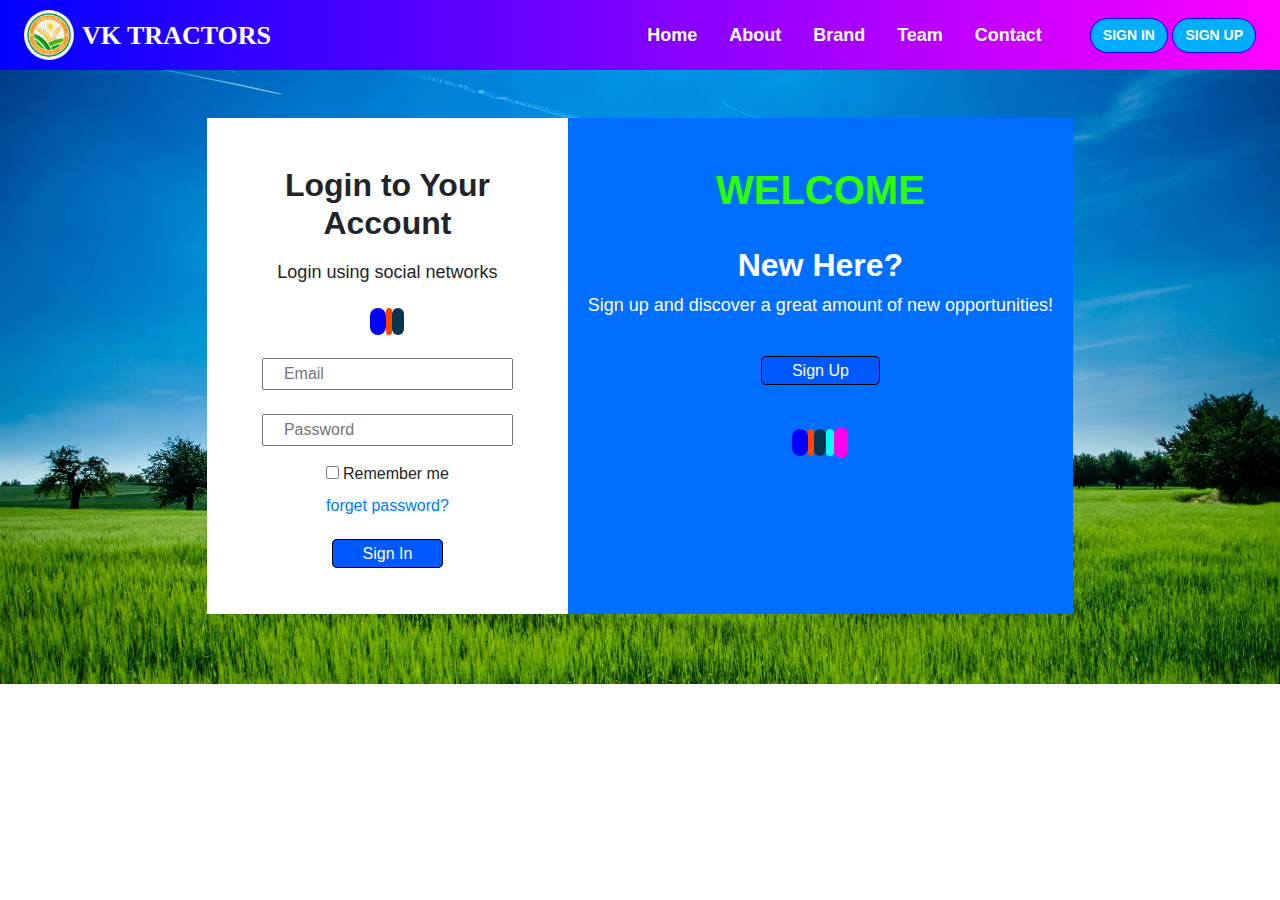
<file: signin.html>
<!DOCTYPE html>
<html lang="en">
<head>
    <meta charset="UTF-8">
    <meta name="viewport" content="width=device-width, initial-scale=1.0">
    <link rel="stylesheet" href="./assets/css/bootstrap.min.css">
    <link rel="stylesheet" href="./assets/css/style.css">
    <link rel="stylesheet" href="https://cdnjs.cloudflare.com/ajax/libs/font-awesome/6.5.1/css/all.min.css" integrity="sha512-DTOQO9RWCH3ppGqcWaEA1BIZOC6xxalwEsw9c2QQeAIftl+Vegovlnee1c9QX4TctnWMn13TZye+giMm8e2LwA==" crossorigin="anonymous" referrerpolicy="no-referrer"/>
    <title>signin</title>
</head>
<body id="signin-body">
  <head>

  </head>
  <main>
    <header>
      <nav class="navbar navbar-expand-lg navbar-light bg-light pr-4">
        <div class="pl-4">
        <img src="./assets/images/tractors/nav-icon/icon-1.jpg" alt="">
        </div>
        <a class="navbar-brand pl-2" href="#">VK TRACTORS</a>
        <button class="navbar-toggler " type="button" data-toggle="collapse" data-target="#navbarSupportedContent" aria-controls="navbarSupportedContent" aria-expanded="false" aria-label="Toggle navigation">
          <div class="">
          <i class="fa-solid fa-bars"></i>
         </div>
        </button>
      
        <div class="collapse navbar-collapse" id="navbarSupportedContent">
          <ul class="navbar-nav ml-auto pl-3 pr-3">
            <li class="nav-item active pr-3">
              <a class="nav-link" href="index.html">Home <span class="sr-only">(current)</span></a>
            </li>
            <li class="nav-item pr-3">
              <a class="nav-link" href="#about">About</a>
            </li>
            <li class="nav-item pr-3">
              <a class="nav-link" href="#">Brand</a>
            </li>
            <li class="nav-item pr-3">
              <a class="nav-link" href="#team">Team</a>
            </li>
            <li class="nav-item pr-3">
              <a class="nav-link" href="#contact">Contact</a>
            </li>
          </ul>
          <div class="nav-btns pl-2">
            <a class="btn btn-primary" href="signin.html" role="button">SIGN IN</a>
            <a class="btn btn-primary" href="signup.html" role="button">SIGN UP</a>
        </div>
        </div>
      </nav>
    </header>
    <section id="signin">
      <div class="container d-flex justify-content-center">
        <div class="row mt-5 ">
          <div class="col-lg-5 signin-column-1 pb-5">
            <div class="text-center sin-c1">
            <h1 class="signin-column1-title mt-5">Login to Your Account</h1>
            <p class="signin-column1-info pt-2">Login using social networks</p>
            <div class="signup-icons pt-2">
              <i class="fa-brands fa-facebook-f"></i>
              <i class="fa-brands fa-google-plus-g"></i>
              <i class="fa-brands fa-linkedin-in"></i>
          </div>
          <div class="pt-4 email-input">
            <input type="email" placeholder="Email" required="@">
          </div>
          <div class="pt-4 password-input">
            <input type="password" placeholder="Password" minlength="6" maxlength="8" required>
          </div>
          <div class="pt-3">
            <input type="checkbox"><label class="pl-1" for="">Remember me</label> 
          </div>
          <div>
          <a href="#">forget password?</a>
          </div>
          <div class="pt-4 signin-btn-a">
          <a href="index.html">Sign In</a>
          </div>
          </div>
          </div>
          <div class="col-lg-7 signin-column-2 pb-5">
            <div class="sin-c2 text-center">
              <h1 class="title pt-5">WELCOME</h1>
            <h2 class="pt-4 column2-title">New Here?</h2>
            <p class="column2-info">Sign up and discover a great amount of new opportunities!</p>
            <!-- <div class="image">
              <img src="./assets/images/signin/img-3.jpg" alt="" class="text-center">
            </div> -->
            <div class="signin-btn-a pt-4">
              <a href="signup.html" >Sign Up</a>
            </div>
            <div class="signup-icons pt-5">
              <i class="fa-brands fa-facebook-f"></i>
              <i class="fa-brands fa-google-plus-g"></i>
              <i class="fa-brands fa-linkedin-in"></i>
              <i class="fa-brands fa-twitter"></i>
              <i class="fa-brands fa-instagram"></i>
          </div>
          </div>
        </div>
        </div>
      </div>
    </section>
  </main>
  <footer>

  </footer>
</body>
    <!-- Optional JavaScript; choose one of the two! -->
    <!-- Option 1: jQuery and Bootstrap Bundle (includes Popper) -->
    <script src="./assets/js/jquery.min.js"></script>
    <script src="./assets/js/bootstrap.min.js"></script>
</html>
</file>
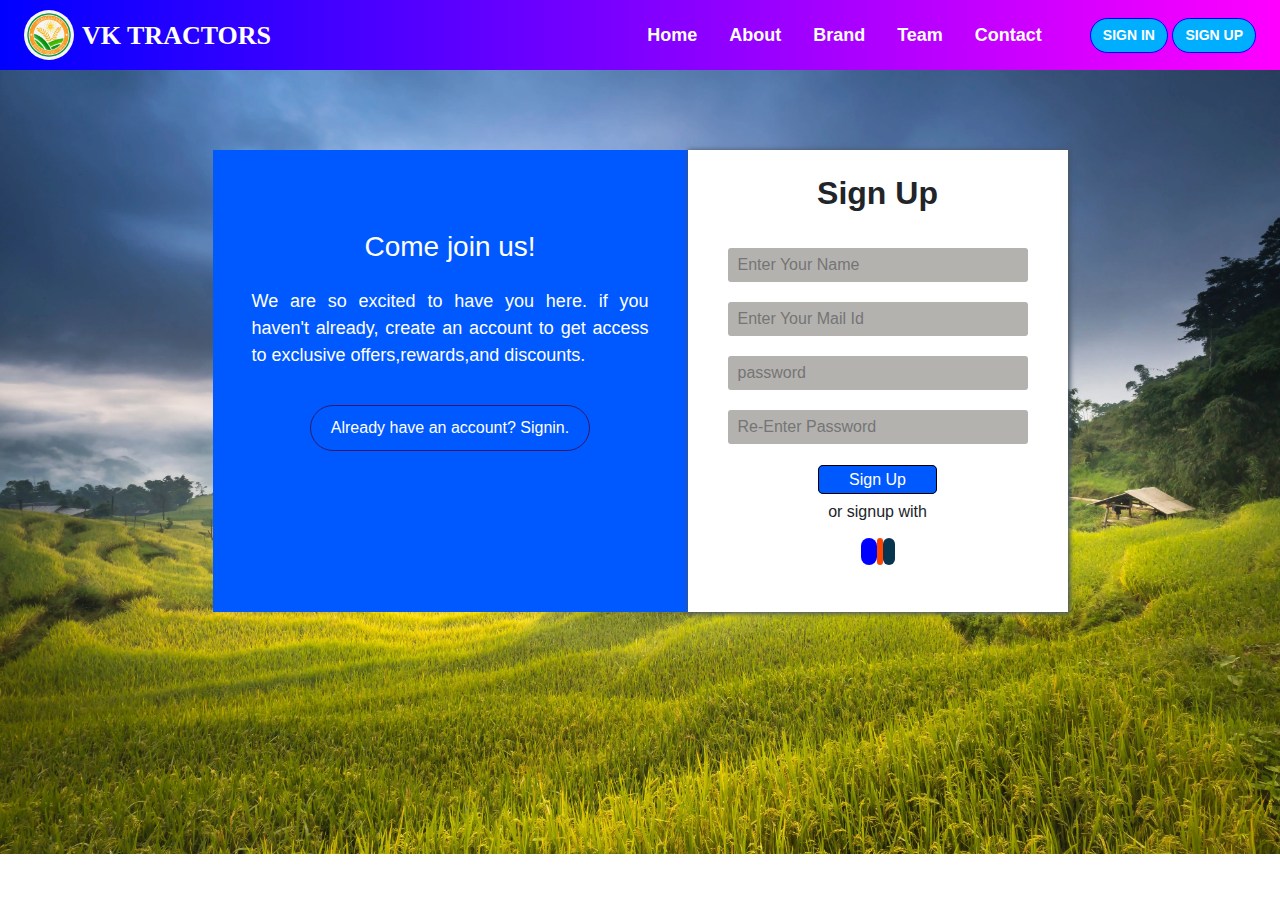
<file: signup.html>
<!DOCTYPE html>
<html lang="en">
<head>
    <meta charset="UTF-8">
    <meta name="viewport" content="width=device-width, initial-scale=1.0">
    <link rel="stylesheet" href="./assets/css/bootstrap.min.css">
    <link rel="stylesheet" href="./assets/css/style.css">
    <link rel="stylesheet" href="https://cdnjs.cloudflare.com/ajax/libs/font-awesome/6.5.1/css/all.min.css" integrity="sha512-DTOQO9RWCH3ppGqcWaEA1BIZOC6xxalwEsw9c2QQeAIftl+Vegovlnee1c9QX4TctnWMn13TZye+giMm8e2LwA==" crossorigin="anonymous" referrerpolicy="no-referrer"/>
    <title>signup</title>
</head>
<body>
    <header>
      <nav class="navbar navbar-expand-lg navbar-light bg-light pr-4">
        <div class="pl-4">
        <img src="./assets/images/tractors/nav-icon/icon-1.jpg" alt="">
        </div>
        <a class="navbar-brand pl-2" href="#">VK TRACTORS</a>
        <button class="navbar-toggler " type="button" data-toggle="collapse" data-target="#navbarSupportedContent" aria-controls="navbarSupportedContent" aria-expanded="false" aria-label="Toggle navigation">
          <div class="">
          <i class="fa-solid fa-bars"></i>
         </div>
        </button>
      
        <div class="collapse navbar-collapse" id="navbarSupportedContent">
          <ul class="navbar-nav ml-auto pl-3 pr-3">
            <li class="nav-item active pr-3">
              <a class="nav-link" href="index.html">Home <span class="sr-only">(current)</span></a>
            </li>
            <li class="nav-item pr-3">
              <a class="nav-link" href="#about">About</a>
            </li>
            <li class="nav-item pr-3">
              <a class="nav-link" href="#">Brand</a>
            </li>
            <li class="nav-item pr-3">
              <a class="nav-link" href="#team">Team</a>
            </li>
            <li class="nav-item pr-3">
              <a class="nav-link" href="#contact">Contact</a>
            </li>
          </ul>
          <div class="nav-btns pl-2">
            <a class="btn btn-primary" href="signin.html" role="button">SIGN IN</a>
            <a class="btn btn-primary" href="signup.html" role="button">SIGN UP</a>
        </div>
        </div>
      </nav>
    </header>
    <body id="signup-body">
        <header></header>
        <main>
          <section id="sign-up">
            <div class="container">
            <div class="row d-flex justify-content-center">
              <div class="col-lg-5 column-1">
                <h3 class="signup-c1-title  text-center">Come join us!</h3>
                <p class="signup-c1-info pl-4 pr-4 pt-3">We are so excited to have you here. if you haven't already, create an account to get access to exclusive offers,rewards,and discounts.</p>
                <div class="signup-c1-btn d-flex justify-content-center">
                    <a href="signin.html" class="signup-c1-btn-a ">Already have an account? Signin.</a>
                </div>

              </div>
              <div class="col-lg-4 column-2">
                <h2 class="signup-c2-title text-center pt-4">Sign Up</h2>
                <div class="signup-form pl-4 pr-4 pb-5 pt-2 ">
                <div class="input-name signup-input">
                    <input type="text" placeholder="Enter Your Name" required>
                </div>
                <div class="input-mail signup-input">
                    <input type="mail" placeholder="Enter Your Mail Id" required="@">
                </div>
                <div class="input-password signup-input">
                    <input type="password" placeholder="password" minlength="6" maxlength="8" required>
                </div>
                <div class="input-re-password signup-input">
                    <input type="password" placeholder="Re-Enter Password" minlength="6" maxlength="8" required>
                </div>
                <div class="signup-btn-a pt-4">
                    <a href="index.html" class="signup-btn">Sign Up</a>
                </div>
                <p class="pt-2">or signup with</p>
                <div class="signup-icons">
                    <i class="fa-brands fa-facebook-f"></i>
                    <i class="fa-brands fa-google-plus-g"></i>
                    <i class="fa-brands fa-linkedin-in"></i>
                </div>
              </div>
            </div>
           </div>
           </div>
          </section>
      
        </main>
     <!-- Optional JavaScript; choose one of the two! -->
    <!-- Option 1: jQuery and Bootstrap Bundle (includes Popper) -->
    <script src="./assets/js/jquery.min.js"></script>
    <script src="./assets/js/bootstrap.min.js"></script>
</body>
</html>
</file>
<file: assets/css/style.css>
/* navbar */

.navbar{
  background-image: linear-gradient(to right,rgb(0, 0, 255),#ff00ff);
  padding: 10px 0px;
}

.navbar-brand{
  color: white !important;
  font-weight: bold;
  font-family:Cambria, Cochin, Georgia, Times, 'Times New Roman', serif;
  font-size: 26px;
}

.nav-link{
  color:  white !important;
  font-weight:600;
  font-size: 18px;
}

.nav-link:hover{
  color: aqua !important;
}

.nav-btns .btn{
  background-color: rgb(0, 174, 255);
  border: none;
  font-weight:600;
  font-size: 14px;
  border-radius: 30px;
  outline: none ;
  border: 1px solid blue;
}

.nav-btns .btn:hover{
  background-color: rgb(13, 238, 13);
  border: 1px solid rgb(13, 238, 13);
  
}

.navbar img{
  width: 50px;
  height: 50px;
  border-radius: 50%;
}
.fa-bars{
  color: white;
  font-size: 25px;
}



/* =====sign up===== */



#signup-body{
 background-image: url(../images/signup/signup-bg.webp);
 background-repeat: no-repeat;
 background-size: cover;
 padding-bottom: 80px;
}
#sign-up .row{
  padding-top: 80px;
}
.column-1{
  background-color: rgb(0, 89, 255);
}
.signup-c1-title{
  color: white;
  padding-top: 80px;
}
.signup-c1-info{
  color: white;
  font-size: 18px;
  text-align: justify;
}
.signup-c1-btn{
  padding-bottom: 100px;
  padding-top: 20px;
}
.signup-c1-btn-a{
  color: white;
  border: 1px solid rgb(52, 23, 109);
  padding: 10px 20px;
  border-radius: 30px;
  font-weight: 500;
}
.signup-c1-btn-a:hover{
  color: white;
  background-color:rgb(25, 216, 41);
  text-decoration: none;
}
.column-2{
  background-color: white;
}
.signup-form{
  display: flex;
  justify-content: center;
  flex-direction: column;
  align-items: center;
}
.signup-c2-title{
  font-weight: bold;
}
.signup-input{
  width: 300px;
  padding-top: 20px;
}
.signup-input input{
  width: 100%;
  padding: 5px 10px;
  outline: none;
  border: none;
  border-radius: 3px;
  background-color: rgb(180, 178, 175);
}
.signup-btn{
  text-decoration: none;
  background-color:rgb(0, 89, 255);
  border: 1px solid rgb(0, 0, 0);
  color: white;
  font-weight: 500;
  padding: 5px 30px;
  border-radius: 5px;
}
.signup-btn:hover{
  text-decoration: none;
  background-color:rgb(25, 216, 41);
  color: white;
}
#sign-up .fa-facebook-f{
  background-color: blue;
  color: white;
  padding: 5px 8px;
  border-radius: 50px;
}
#sign-up .fa-google-plus-g{
  background-color: orangered;
  color: white;
  padding: 5px 3px;
  border-radius: 50px;
}
#sign-up .fa-linkedin-in{
  background-color: rgb(7, 52, 78);
  padding: 5px 6px;
  color: white;
  border-radius: 50px;
}

/* =====sign in===== */

#signin-body{
  background-image: url(../images/signin/bg-img.webp);
  background-repeat: no-repeat;
  background-size:cover;
  padding-bottom: 70px;
}
#signin{
  
}
#signin .row{
  padding-top: 0px;
}
.signin-column-1{
  background-color: white;
}
.signin-column1-title{
  font-weight: bold;
  font-size: 32px;
}
.signin-column1-info{
  font-size: 18px;
}
.signin-column-2{
  background-color: #006eff;
}
#signin .signup-icons .fa-facebook-f{
  background-color: blue;
  color: white;
  padding: 5px 8px;
  border-radius: 50px;
}
#signin .signup-icons .fa-google-plus-g{
  background-color: orangered;
  color: white;
  padding: 5px 3px;
  border-radius: 50px;
}
#signin .signup-icons .fa-linkedin-in{
  background-color: rgb(7, 52, 78);
  padding: 5px 6px;
  color: white;
  border-radius: 50px;
}
.signin-column-1 .email-input input{
  padding: 2px 20px;
  outline: none;
}
.signin-column-1 .password-input input{
  padding: 2px 20px;
  outline: none;
}
#signin .signin-btn-a a{
  text-decoration: none;
  background-color:rgb(0, 89, 255);
  border: 1px solid rgb(0, 0, 0);
  color: white;
  font-weight: 500;
  padding: 5px 30px;
  border-radius: 5px;
}
#signin .signin-btn-a a:hover{
  text-decoration: none;
  background-color:rgb(25, 216, 41);
  color: white;
}
#signin .signin-column-2 .image{
  width: 450px;
  height: 200px;
}
#signin .signin-column-2 .image img{
  width: 100%;
  height: 100%;
  border-radius: 20px;
}
.signin-column-2 .column2-title{
  /* text-shadow: 0 0 20px #00fffb,0 0 40px #0081bc; */
  color: white;
  font-weight: bold;
}
.signin-column-2 .column2-info{
  color: white;
  font-size: 18px;
}
#signin .signin-column-2 .signin-btn a{
  text-decoration: none;
  background-color:rgb(0, 89, 255);
  border: 1px solid rgb(0, 0, 0);
  color: white;
  font-weight: 500;
  padding: 5px 30px;
  border-radius: 5px;
}
.signin-column-2 .title{
  color: rgb(43, 255, 0);
  font-weight: bold;
}
.signin-column-2 .fa-twitter{
  background-color: aqua;
  padding: 5px 4px;
  color: white;
  border-radius: 50px;
}
.signin-column-2 .fa-instagram{
  background-color: rgb(255, 0, 234);
  padding:7px;
  color: white;
  border-radius: 50px;
}

/* =====All Search bars===== */

#search-bar{

}
#search-bar .search{
  width: 300px;
  height: 90px;
  justify-content: center;
  display: flex;
}
#search-bar .search input{
  width: 100%;
  height: 100%;
  border-radius: 30px;
  outline: none;
  border: 2px solid #00bfff;
  padding: 2px 4px;
  box-shadow: 0 0 5px 3px #00bfff;
}
#search-bar .search input:hover{
  box-shadow: 0 0 5px 3px #f700ff;
  border: 2px solid #f700ff;
}
#search-bar .search .fa-magnifying-glass:hover{
color: #f700ff;
}
#search-bar .fa-magnifying-glass{
  font-size: 30px;
  color: #00bfff;
  font-weight: bold;
  text-shadow: 0 0 5px 3px #00bfff;
  cursor: pointer;
}
#popular-tractors .card .card-body .price-btn a:hover{
  background-color:white;
  color: #006400;
  text-decoration: none;
  transition: 0.7s;
}
#popular-tractors .card .card-body .price-btn a:hover>i{
  color:white;
  background-color: #006400;
  transition: 0.7s;
}


/* ======Tractors====== */
#tractor-body{
  background-color: white;
}
/* popular tractors */
#popular-tractors{

}
#popular-tractors .title{
  font-size: 24px;
  font-weight: bold;
  color: rgb(0, 0, 0);
}
#popular-tractors .title img{
  width: 70px;
}
#popular-tractors .card-title img{
  width: 40px;
}
#popular-tractors .card-title{
  color: #006eff;
  font-weight: bold;
}
#popular-tractors .card .card-body h6{
  font-size: 14px;
}
#popular-tractors .card{
  transition: 0.6s;
}
#popular-tractors .card:hover{
  box-shadow: 0px 0px 10px black,
             0px 0px 10px black;
  transition: 0.6s;
}
#popular-tractors .card .card-body .price-btn a{
  background-color: #006400;
  color: white;
  padding: 3px 10px;
  font-size: 14px;
  border-radius: 30px;
  border: 1px solid #006400;
  transition: 0.7s;
}
#popular-tractors .card .card-body .price-btn a .fa-angle-right{
  background-color: white;
  color: #006400;
  padding: 4px 6px;
  border-radius: 50%;
  transition: 0.7s;
}
#popular-tractors .card .card-body .price-btn a:hover{
  background-color:white;
  color: #006400;
  text-decoration: none;
  transition: 0.7s;
}
#popular-tractors .card .card-body .price-btn a:hover>i{
  color:white;
  background-color: #006400;
  transition: 0.7s;
}
/* TRACTOR BRAND */

#tractor-brand .title{
  font-size: 24px;
  font-weight: bold;
  color: rgb(0, 0, 0);
}
#tractor-brand .title img{
  width: 70px;
}
#tractor-brand .b-img{
  width: 180px;
  height: 100px;
  box-shadow: 2px 2px 6px 4px rgba(0, 0, 0, 0.356);
  transition: 0.6s;
  border-radius: 20px;
}
#tractor-brand .b-img img{
  border-radius: 20px;
}
#tractor-brand .b-img:hover{
  box-shadow: 0px 0px 10px black,
             0px 0px 10px black;
  transition: 0.6s;
}
#tractor-brand .b-img img{
  width: 100%;
  height: 100%;
  justify-content:space-between;
}


/* LATEST TRACTORS */

#latest-tractors{

}
#latest-tractors .title{
  font-size: 24px;
  font-weight: bold;
  color: rgb(0, 0, 0);
}
#latest-tractors .title img{
  width: 70px;
}
#latest-tractors .card-title img{
  width: 40px;
}
#latest-tractors .card-title{
  color: #006eff;
  font-weight: bold;
}
#latest-tractors .card .card-body h6{
  font-size: 14px;
}
#latest-tractors .card{
  transition: 0.6s;
}
#latest-tractors .card:hover{
  box-shadow: 0px 0px 10px black,
             0px 0px 10px black;
  transition: 0.6s;
}
#latest-tractors .card .card-body .price-btn a{
  background-color: #006400;
  color: white;
  padding: 3px 10px;
  font-size: 14px;
  border-radius: 30px;
  border: 1px solid #006400;
  transition: 0.7s;
}
#latest-tractors .card .card-body .price-btn a .fa-angle-right{
  background-color: white;
  color: #006400;
  padding: 4px 6px;
  border-radius: 50%;
  transition: 0.7s;
}
#latest-tractors .card .card-body .price-btn a:hover{
  background-color:white;
  color: #006400;
  text-decoration: none;
  transition: 0.7s;
}
#latest-tractors .card .card-body .price-btn a:hover>i{
  color:white;
  background-color: #006400;
  transition: 0.7s;
}
/* TRACTOR STATE */

#tractor-state .title{
  font-size: 24px;
  font-weight: bold;
  color: rgb(0, 0, 0);
}
#tractor-state .title img{
  width: 70px;
}
#tractor-state .b-img{
  width: 180px;
  height: 100px;
  box-shadow: 2px 2px 6px 4px rgba(0, 0, 0, 0.356);
  transition: 0.6s;
  border-radius: 20px;
}
#tractor-state .b-img img{
  border-radius: 10px;
}
#tractor-state .b-img:hover{
  box-shadow: 0px 0px 10px black,
             0px 0px 10px black;
  transition: 0.6s;
}
#tractor-state .b-img img{
  width: 100%;
  height: 100%;
}


/* MINI TRACTORS */

#mini-tractors{

}
#mini-tractors .title{
  font-size: 24px;
  font-weight: bold;
  color: rgb(0, 0, 0);
}
#mini-tractors .title img{
  width: 70px;
}
#mini-tractors .card-title img{
  width: 40px;
}
#mini-tractors .card-title{
  color: #006eff;
  font-weight: bold;
}
#mini-tractors .card .card-body h6{
  font-size: 14px;
}
#mini-tractors .card{
  transition: 0.6s;
}
#mini-tractors .card:hover{
  box-shadow: 0px 0px 10px black,
             0px 0px 10px black;
  transition: 0.6s;
}
#mini-tractors .card .card-body .price-btn a{
  background-color: #006400;
  color: white;
  padding: 3px 10px;
  font-size: 14px;
  border-radius: 30px;
  border: 1px solid #006400;
  transition: 0.7s;
}
#mini-tractors .card .card-body .price-btn a .fa-angle-right{
  background-color: white;
  color: #006400;
  padding: 4px 6px;
  border-radius: 50%;
  transition: 0.7s;
}
#mini-tractors .card .card-body .price-btn a:hover{
  background-color:white;
  color: #006400;
  text-decoration: none;
  transition: 0.7s;
}
#mini-tractors .card .card-body .price-btn a:hover>i{
  color:white;
  background-color: #006400;
  transition: 0.7s;
}

/* OLD TRACTOR */

#old-tractors{

}
#old-tractors .title{
  font-size: 24px;
  font-weight: bold;
  color: rgb(0, 0, 0);
}
#old-tractors .title img{
  width: 70px;
}
#old-tractors .card-title img{
  width: 40px;
}
#old-tractors .card-title{
  color: #006eff;
  font-weight: bold;
}
#old-tractors .card .card-body h6{
  font-size: 14px;
}
#old-tractors .card{
  transition: 0.6s;
}
#old-tractors .card:hover{
  box-shadow: 0px 0px 10px black,
             0px 0px 10px black;
  transition: 0.6s;
}
#old-tractors .card .card-body .price-btn a{
  background-color: #006400;
  color: white;
  padding: 3px 10px;
  font-size: 14px;
  border-radius: 30px;
  border: 1px solid #006400;
  transition: 0.7s;
}
#old-tractors .card .card-body .price-btn a .fa-angle-right{
  background-color: white;
  color: #006400;
  padding: 4px 6px;
  border-radius: 50%;
  transition: 0.7s;
}
#old-tractors .card .card-body .price-btn a:hover{
  background-color:white;
  color: #006400;
  text-decoration: none;
  transition: 0.7s;
}
#old-tractors .card .card-body .price-btn a:hover>i{
  color:white;
  background-color: #006400;
  transition: 0.7s;
}

/* TRACTOR IMPLEMENTS */

#tractor-implements .title{
  font-size: 24px;
  font-weight: bold;
  color: rgb(0, 0, 0);
}
#tractor-implements .title img{
  width: 50px;
}
#tractor-implements .b-img{
  width: 180px;
  height: 100px;
  box-shadow: 2px 2px 6px 4px rgba(0, 0, 0, 0.356);
  transition: 0.6s;
  border-radius: 20px;
}
#tractor-implements .b-img img{
  border-radius: 10px;
}
#tractor-implements .b-img:hover{
  box-shadow: 0px 0px 10px black,
             0px 0px 10px black;
  transition: 0.6s;
}
#tractor-implements .b-img img{
  width: 100%;
  height: 100%;
}

/* TRACTOR VIDEOS */

#tractor-videos .title{
  font-size: 24px;
  font-weight: bold;
  color: rgb(0, 0, 0);
}
#tractor-videos .title img{
  width: 70px;
}
#tractor-videos .card-title img{
  width: 40px;
}
#tractor-videos .card iframe{
  width:100%;
  height: 200px;
}

 /* ------contact------ */
#contact .title{
  font-size: 24px;
  font-weight: bold;
  color: rgb(0, 0, 0);
}
#contact .title img{
  width: 70px;
}
 #contact{
  background-color: white;
}


#contact .contact-info{
  font-size: 18px;
}

.contact-column-1{
  transition: 0.5s;
  box-shadow:1px 1px 5px 1px #485664;
}

.icon-addres{
 display: flex;
}

.contact .icon-addres .addres h4{
  color: #37517e;
}

.contact .icon-addres .addres p{
font-size: 15px;
color: #6182ba;
}

.contact .fa-location-dot{
  margin-top: 20px;
  font-size: 20px;
  color: #47b2e4;
  background-color: #f3f5fa;
  padding: 8px 10px;
  border-radius: 50%;
}

.contact .fa-envelope{
  margin-top: 10px;
  font-size: 20px;
  color: #47b2e4;
  background-color: #f3f5fa;
  padding: 8px 7px;
  border-radius: 50%;
}

.contact .fa-mobile-button{
  margin-top: 10px;
  font-size: 20px;
  color: #47b2e4;
  background-color: #f3f5fa;
  padding: 8px 10px;
  border-radius: 50%;
}

.contact .fa-location-dot:hover{
  color: white;
  background-color: #47b2e4;
}

.contact .fa-envelope:hover{
  color: white;
  background-color: #47b2e4;
}

.contact .fa-mobile-button:hover{
  color: white;
  background-color: #47b2e4;
}

.map{
  width: 90%;

}

.column-2{
  transition: 0.5s;
  box-shadow:1px 1px 5px 1px #485664;
}

.contact .btn{
  border-radius: 30px;
} 
#footer-bottam{
  background-image: linear-gradient(to right,rgb(0, 0, 255),#ff00ff);

}
.footer-bottom{
  display: flex;
  justify-content: space-around;
}
.copyright{ 

}
.credits{
 color: white;
}

.footer-bottom .copyright{
  color: white;
}

.credits a{
  text-decoration: none;
  font-weight: bold;
}

.credits a:hover{
  color: #00bfff;
  font-weight: bold;
}


/* media */

@media(max-width:430px){

  #tractor-brand .b-img {
    width: 160px;
}
}
@media(max-width:375px){

  #tractor-brand .b-img {
    width: 140px;
}
}
@media(max-width:280px){

  #tractor-brand .b-img {
    width: 100px;
}
}

@media(max-width:430px){

  #tractor-implements .b-img {
    width: 160px;
}
}
@media(max-width:375px){

  #tractor-implements .b-img {
    width: 140px;
}
}
@media(max-width:280px){

  #tractor-implements .b-img {
    width: 100px;
}
}

@media(max-width:430px){

  #tractor-state .b-img {
    width: 160px;
}
}
@media(max-width:375px){

  #tractor-state .b-img {
    width: 140px;
}
}
@media(max-width:280px){

  #tractor-state .b-img {
    width: 100px;
}
}
</file>
